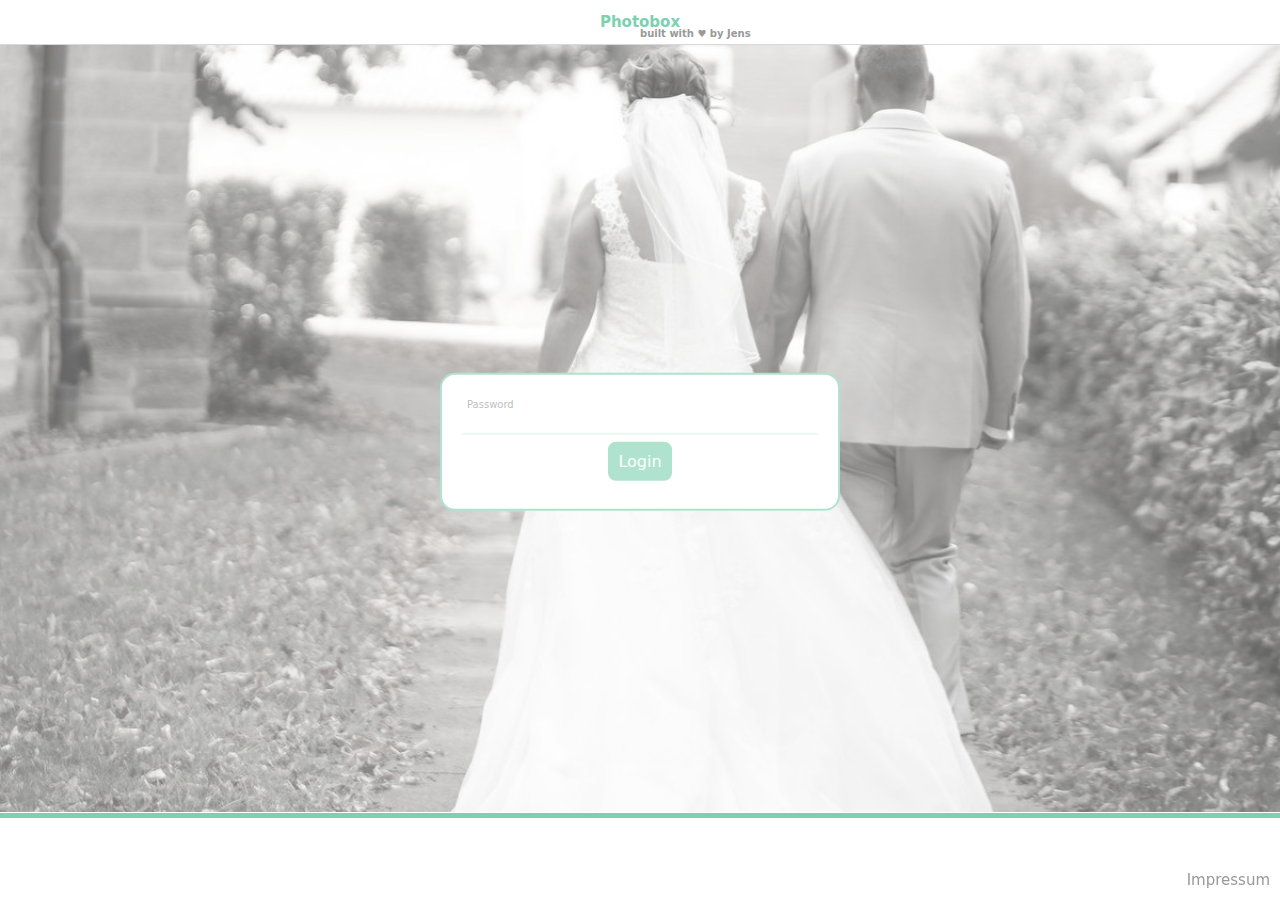
<file: gallery.html>
<!DOCTYPE html>
<html lang="de">

<head>
    <meta charset="UTF-8" />
    <title>Photobox Gallerie</title>
    <meta name="viewport" content="width=device-width, initial-scale=1.0, maximum-scale=1.0, user-scalable=no" />

    <meta name="theme-color" content="#ffffff" />
    <meta name="apple-mobile-web-app-status-bar-style" content="#ffffff" />
    <meta name="apple-mobile-web-app-title" content="Photobox App" />
    <link rel="icon" type="image/png" href="./manifest/180.png" />
    <link rel="apple-touch-icon" href="./manifest/180.png" />
    <meta name="mobile-web-app-capable" content="yes">

    <link rel="apple-touch-startup-image" href="./manifest/512.png" media="(device-width: 1024px) and (device-height: 1366px) and (-webkit-device-pixel-ratio: 2) and (orientation: portrait)" />
    <link rel="apple-touch-startup-image" href="./manifest/512.png" media="(device-width: 1024px) and (device-height: 1366px) and (-webkit-device-pixel-ratio: 2) and (orientation: landscape)" />
    <link rel="apple-touch-startup-image" href="./manifest/512.png" media="(device-width: 834px) and (device-height: 1194px) and (-webkit-device-pixel-ratio: 2) and (orientation: portrait)" />
    <link rel="apple-touch-startup-image" href="./manifest/512.png" media="(device-width: 834px) and (device-height: 1194px) and (-webkit-device-pixel-ratio: 2) and (orientation: landscape)" />
    <link rel="apple-touch-startup-image" href="./manifest/512.png" media="(device-width: 768px) and (device-height: 1024px) and (-webkit-device-pixel-ratio: 2) and (orientation: portrait)" />
    <link rel="apple-touch-startup-image" href="./manifest/512.png" media="(device-width: 768px) and (device-height: 1024px) and (-webkit-device-pixel-ratio: 2) and (orientation: landscape)" />
    <link rel="apple-touch-startup-image" href="./manifest/512.png" media="(device-width: 834px) and (device-height: 1112px) and (-webkit-device-pixel-ratio: 2) and (orientation: portrait)" />
    <link rel="apple-touch-startup-image" href="./manifest/512.png" media="(device-width: 834px) and (device-height: 1112px) and (-webkit-device-pixel-ratio: 2) and (orientation: landscape)" />
    <link rel="apple-touch-startup-image" href="./manifest/512.png" media="(device-width: 810px) and (device-height: 1080px) and (-webkit-device-pixel-ratio: 2) and (orientation: portrait)" />
    <link rel="apple-touch-startup-image" href="./manifest/512.png" media="(device-width: 810px) and (device-height: 1080px) and (-webkit-device-pixel-ratio: 2) and (orientation: landscape)" />
    <link rel="apple-touch-startup-image" href="./manifest/512.png" media="(device-width: 430px) and (device-height: 932px) and (-webkit-device-pixel-ratio: 3) and (orientation: portrait)" />
    <link rel="apple-touch-startup-image" href="./manifest/512.png" media="(device-width: 430px) and (device-height: 932px) and (-webkit-device-pixel-ratio: 3) and (orientation: landscape)" />
    <link rel="apple-touch-startup-image" href="./manifest/512.png" media="(device-width: 393px) and (device-height: 852px) and (-webkit-device-pixel-ratio: 3) and (orientation: portrait)" />
    <link rel="apple-touch-startup-image" href="./manifest/512.png" media="(device-width: 393px) and (device-height: 852px) and (-webkit-device-pixel-ratio: 3) and (orientation: landscape)" />
    <link rel="apple-touch-startup-image" href="./manifest/512.png" media="(device-width: 428px) and (device-height: 926px) and (-webkit-device-pixel-ratio: 3) and (orientation: portrait)" />
    <link rel="apple-touch-startup-image" href="./manifest/512.png" media="(device-width: 428px) and (device-height: 926px) and (-webkit-device-pixel-ratio: 3) and (orientation: landscape)" />
    <link rel="apple-touch-startup-image" href="./manifest/512.png" media="(device-width: 390px) and (device-height: 844px) and (-webkit-device-pixel-ratio: 3) and (orientation: portrait)" />
    <link rel="apple-touch-startup-image" href="./manifest/512.png" media="(device-width: 390px) and (device-height: 844px) and (-webkit-device-pixel-ratio: 3) and (orientation: landscape)" />
    <link rel="apple-touch-startup-image" href="./manifest/512.png" media="(device-width: 375px) and (device-height: 812px) and (-webkit-device-pixel-ratio: 3) and (orientation: portrait)" />
    <link rel="apple-touch-startup-image" href="./manifest/512.png" media="(device-width: 375px) and (device-height: 812px) and (-webkit-device-pixel-ratio: 3) and (orientation: landscape)" />
    <link rel="apple-touch-startup-image" href="./manifest/512.png" media="(device-width: 414px) and (device-height: 896px) and (-webkit-device-pixel-ratio: 3) and (orientation: portrait)" />
    <link rel="apple-touch-startup-image" href="./manifest/512.png" media="(device-width: 414px) and (device-height: 896px) and (-webkit-device-pixel-ratio: 3) and (orientation: landscape)" />
    <link rel="apple-touch-startup-image" href="./manifest/512.png" media="(device-width: 414px) and (device-height: 896px) and (-webkit-device-pixel-ratio: 2) and (orientation: portrait)" />
    <link rel="apple-touch-startup-image" href="./manifest/512.png" media="(device-width: 414px) and (device-height: 896px) and (-webkit-device-pixel-ratio: 2) and (orientation: landscape)" />
    <link rel="apple-touch-startup-image" href="./manifest/512.png" media="(device-width: 414px) and (device-height: 736px) and (-webkit-device-pixel-ratio: 3) and (orientation: portrait)" />
    <link rel="apple-touch-startup-image" href="./manifest/512.png" media="(device-width: 414px) and (device-height: 736px) and (-webkit-device-pixel-ratio: 3) and (orientation: landscape)" />
    <link rel="apple-touch-startup-image" href="./manifest/512.png" media="(device-width: 375px) and (device-height: 667px) and (-webkit-device-pixel-ratio: 2) and (orientation: portrait)" />
    <link rel="apple-touch-startup-image" href="./manifest/512.png" media="(device-width: 375px) and (device-height: 667px) and (-webkit-device-pixel-ratio: 2) and (orientation: landscape)" />
    <link rel="apple-touch-startup-image" href="./manifest/512.png" media="(device-width: 320px) and (device-height: 568px) and (-webkit-device-pixel-ratio: 2) and (orientation: portrait)" />
    <link rel="apple-touch-startup-image" href="./manifest/512.png" media="(device-width: 320px) and (device-height: 568px) and (-webkit-device-pixel-ratio: 2) and (orientation: landscape)" />

  <script type="module" crossorigin src="/assets/main-uMqY3zbo.js"></script>
  <link rel="stylesheet" crossorigin href="/assets/main-Br8s77Jo.css">
</head>

<body ontouchstart=""></body>

</html>
</file>
<file: assets/main-Br8s77Jo.css>
@charset "UTF-8";dialog.svelte-uawjjg.svelte-uawjjg{border-radius:.2em;border:none;padding:5px 20px}dialog.svelte-uawjjg.svelte-uawjjg::-ms-backdrop{background:#0000004d}dialog.svelte-uawjjg.svelte-uawjjg::backdrop{background:#0000004d}dialog.svelte-uawjjg>div.svelte-uawjjg{padding:1em}dialog[open].svelte-uawjjg.svelte-uawjjg{-webkit-animation:svelte-uawjjg-zoom .3s cubic-bezier(.34,1.56,.64,1);animation:svelte-uawjjg-zoom .3s cubic-bezier(.34,1.56,.64,1)}@-webkit-keyframes svelte-uawjjg-zoom{0%{-webkit-transform:scale(.95);transform:scale(.95)}to{-webkit-transform:scale(1);transform:scale(1)}}@keyframes svelte-uawjjg-zoom{0%{-webkit-transform:scale(.95);transform:scale(.95)}to{-webkit-transform:scale(1);transform:scale(1)}}dialog[open].svelte-uawjjg.svelte-uawjjg::-ms-backdrop{animation:svelte-uawjjg-fade .2s ease-out}dialog[open].svelte-uawjjg.svelte-uawjjg::backdrop{-webkit-animation:svelte-uawjjg-fade .2s ease-out;animation:svelte-uawjjg-fade .2s ease-out}@-webkit-keyframes svelte-uawjjg-fade{0%{opacity:0}to{opacity:1}}@keyframes svelte-uawjjg-fade{0%{opacity:0}to{opacity:1}}.svelte-tabs__tab.svelte-bcjkd5{border:none;border-bottom:2px solid transparent;color:#000;cursor:pointer;list-style:none;display:inline-block;padding:.5em .75em}.svelte-tabs__tab.svelte-bcjkd5:focus{outline:thin dotted}.svelte-tabs__selected.svelte-bcjkd5{border-bottom:2px solid #4F81E5;color:#4f81e5}.svelte-tabs__tab-list.svelte-10ei92u{border-bottom:1px solid #CCCCCC;margin:0;padding:0}.svelte-tabs__tab-panel.svelte-gnry81{margin-top:.5em}.row.svelte-1j3kgbd{display:flex;justify-content:center;touch-action:manipulation}button.svelte-1j3kgbd{-webkit-appearance:none;-moz-appearance:none;appearance:none;display:inline-block;text-align:center;vertical-align:baseline;cursor:pointer;line-height:1;-webkit-transform-origin:50% 50%;transform-origin:50% 50%;-webkit-user-select:none;-ms-user-select:none;user-select:none;background:var(--background, #eee);color:var(--color, #111);border:var(--border, none);border-radius:var(--border-radius, 2px);box-shadow:var(--box-shadow, none);flex:var(--flex, 1);font-family:var(--font-family, sans-serif);font-size:var(--font-size, 20px);font-weight:var(--font-weight, normal);height:var(--height, 3.5rem);margin:var(--margin, .125rem);opacity:var(--opacity, 1);text-transform:var(--text-transform, none);-webkit-tap-highlight-color:transparent}button.single.svelte-1j3kgbd{min-width:var(--min-width, 2rem)}button.active.svelte-1j3kgbd,button.svelte-1j3kgbd:active{background:var(--active-background, #ccc);border:var(--active-border, none);box-shadow:var(--active-box-shadow, none);color:var(--active-color, #111);opacity:var(--active-opacity, 1);-webkit-transform:var(--active-transform, none);transform:var(--active-transform, none)}button.key--Space.svelte-1j3kgbd{width:var(--space-width, 20%);flex:var(--space-flex, 3)}button.key--Page0.svelte-1j3kgbd,button.key--Page1.svelte-1j3kgbd,button.key--Shift.svelte-1j3kgbd,button.key--Backspace.svelte-1j3kgbd,button.key--Enter.svelte-1j3kgbd{flex:var(--special-flex, 1.5)}.page.svelte-1j3kgbd{display:none}.page.visible.svelte-1j3kgbd{display:block}.svelte-keyboard svg{stroke-width:var(--stroke-width, 2px);vertical-align:middle}html{font-family:system-ui,-apple-system,BlinkMacSystemFont,Segoe UI,Roboto,Oxygen,Ubuntu,Cantarell,Fira Sans,Droid Sans,Helvetica Neue,Lucida Grande,sans-serif;font-size:62.5%}body{font-size:1.5rem;font-weight:500;line-height:130%;color:#3a3a3b}.lds-ellipsis{color:var(--primary-color, #7bd1b0)}.lds-ellipsis,.lds-ellipsis div{box-sizing:border-box}.lds-ellipsis{display:inline-block;position:relative;width:80px;height:80px}.lds-ellipsis div{position:absolute;top:33.33333px;width:13.33333px;height:13.33333px;border-radius:50%;background:currentColor;-webkit-animation-timing-function:cubic-bezier(0,1,1,0);animation-timing-function:cubic-bezier(0,1,1,0)}.lds-ellipsis div:nth-child(1){left:8px;-webkit-animation:lds-ellipsis1 .6s infinite;animation:lds-ellipsis1 .6s infinite}.lds-ellipsis div:nth-child(2){left:8px;-webkit-animation:lds-ellipsis2 .6s infinite;animation:lds-ellipsis2 .6s infinite}.lds-ellipsis div:nth-child(3){left:32px;-webkit-animation:lds-ellipsis2 .6s infinite;animation:lds-ellipsis2 .6s infinite}.lds-ellipsis div:nth-child(4){left:56px;-webkit-animation:lds-ellipsis3 .6s infinite;animation:lds-ellipsis3 .6s infinite}@-webkit-keyframes lds-ellipsis1{0%{-webkit-transform:scale(0);transform:scale(0)}to{-webkit-transform:scale(1);transform:scale(1)}}@keyframes lds-ellipsis1{0%{-webkit-transform:scale(0);transform:scale(0)}to{-webkit-transform:scale(1);transform:scale(1)}}@-webkit-keyframes lds-ellipsis3{0%{-webkit-transform:scale(1);transform:scale(1)}to{-webkit-transform:scale(0);transform:scale(0)}}@keyframes lds-ellipsis3{0%{-webkit-transform:scale(1);transform:scale(1)}to{-webkit-transform:scale(0);transform:scale(0)}}@-webkit-keyframes lds-ellipsis2{0%{-webkit-transform:translate(0,0);transform:translate(0)}to{-webkit-transform:translate(24px,0);transform:translate(24px)}}@keyframes lds-ellipsis2{0%{-webkit-transform:translate(0,0);transform:translate(0)}to{-webkit-transform:translate(24px,0);transform:translate(24px)}}@-webkit-keyframes fade-in-move-down{0%{opacity:0;-webkit-transform:translateY(-3rem);transform:translateY(-3rem)}to{opacity:1;-webkit-transform:translateY(0);transform:translateY(0)}}@keyframes fade-in-move-down{0%{opacity:0;-webkit-transform:translateY(-3rem);transform:translateY(-3rem)}to{opacity:1;-webkit-transform:translateY(0);transform:translateY(0)}}@keyframes fadeIn{0%{opacity:0}to{opacity:1}}@-webkit-keyframes slipIn{0%{opacity:.5;-webkit-transform:translateY(-100%);transform:translateY(-100%)}to{opacity:1;-webkit-transform:translateY(0);transform:translateY(0)}}@keyframes slipIn{0%{opacity:.5;-webkit-transform:translateY(-100%);transform:translateY(-100%)}to{opacity:1;-webkit-transform:translateY(0);transform:translateY(0)}}@-webkit-keyframes slideInLeft{0%{opacity:.5;-webkit-transform:translateX(-100%);transform:translate(-100%)}to{opacity:1;-webkit-transform:translateY(0);transform:translateY(0)}}@keyframes slideInLeft{0%{opacity:.5;-webkit-transform:translateX(-100%);transform:translate(-100%)}to{opacity:1;-webkit-transform:translateY(0);transform:translateY(0)}}@-webkit-keyframes slideInRight{0%{opacity:.5;-webkit-transform:translateX(100%);transform:translate(100%)}to{opacity:1;-webkit-transform:translateY(0);transform:translateY(0)}}@keyframes slideInRight{0%{opacity:.5;-webkit-transform:translateX(100%);transform:translate(100%)}to{opacity:1;-webkit-transform:translateY(0);transform:translateY(0)}}@-webkit-keyframes spinning{0%{-webkit-transform:rotateZ(0);transform:rotate(0)}to{-webkit-transform:rotateZ(360deg);transform:rotate(360deg)}}@keyframes spinning{0%{-webkit-transform:rotateZ(0);transform:rotate(0)}to{-webkit-transform:rotateZ(360deg);transform:rotate(360deg)}}html{box-sizing:border-box;scroll-behavior:smooth}*,*:after,*:before{box-sizing:inherit}html,body{position:relative;width:100%;height:100%}@media screen and (-webkit-min-device-pixel-ratio: 2),screen and (min-resolution: 2dppx){body{-moz-osx-font-smoothing:grayscale;-webkit-font-smoothing:antialiased}}body{color:#262626;margin:0;padding:0;background-color:#fff;box-sizing:border-box;display:flex;flex-direction:column;justify-content:space-between;-webkit-tap-highlight-color:transparent}.fadein{-webkit-animation:.5s ease-out 0s 1 fadeIn;animation:.5s ease-out 0s 1 fadeIn}.wrapper{max-width:100%}.capitalize{text-transform:capitalize}.hidden{visibility:hidden}.big{font-size:7em;font-weight:700}a:any-link,.navlink{text-decoration:none;color:inherit}h1,h2,h3,h4,h5,h6{color:var(--primary-color, #7bd1b0)!important;margin:0}p{margin:0 0 1em;-ms-hyphens:none;-webkit-hyphens:none;hyphens:none}q{quotes:"»" "«" "›" "‹"}q:lang(fr){quotes:"«" "»" "‹" "›"}q:lang(en){quotes:"“" "”" "‘" "’"}q:lang(ch){quotes:"» " " «" "› " " ‹"}blockquote{margin:0;padding:0}ul,li{margin:0;padding:0;list-style-type:none}ul.list{margin-bottom:1em}ul.list li{margin:0 0 0 1em;list-style-type:square}dl,dt,dd{padding:0;margin:0}label{display:block}input,button,select,textarea{font-family:inherit;font-size:inherit;-webkit-padding:.4em 0;padding:.4em;margin:0 0 .5em;box-sizing:border-box;border:1px solid #ccc;border-radius:2px}input:disabled{color:#ccc}button,.btn{outline:none;background-color:var(--primary-color, #7bd1b0);border:none;color:#fff;padding:10px;text-align:center;text-decoration:none;display:inline-block;font-size:16px;border-radius:8px}button:disabled{background-color:#cecece;color:#999}button:not(:disabled):active{background-color:#ddd}button:focus{border-color:#666}header,main,nav{text-align:center;padding:1em;width:100%;margin:0 auto;background-color:#fff}main{position:fixed;top:0;left:0;height:100%;max-height:calc(100% - 88px);padding:45px 0 0;font-size:1em;-webkit-animation:fade-in-move-down .7s;animation:fade-in-move-down .7s;overflow:hidden}@media (orientation: landscape){main{max-height:calc(100% - 62px)!important}}@media (orientation: portrait){main{max-height:calc(100% - 53px)!important}}main section[name=Slideshow]{position:relative;padding-top:0;height:100%}main section[name=Slideshow] swiper-container{position:relative;height:100%}nav{padding:1em 0}h1{color:#ff3e00;text-transform:uppercase;font-size:4em;font-weight:100}.slide_content p.small{font-size:1em}.grouped{display:flex;flex-direction:row;justify-content:space-between;align-items:end;gap:1em}@media (orientation: portrait){.grouped{flex-wrap:wrap;align-items:start}}.float-right{float:right}.green{color:var(--primary-color, #7bd1b0)!important}.loginBtn,.loginBtn:focus{color:var(--primary-color, #7bd1b0);border-color:var(--primary-color, #7bd1b0);border:1px solid;background-color:#fff;border-radius:50%;width:50px;height:50px;padding:0;text-align:center;font-size:20px}.loginBtn:not(:disabled):active{color:#fff;background-color:var(--primary-color, #7bd1b0)}.loginPwContainer{height:50px;padding:5px;display:grid;grid-template-columns:1fr 60px;-webkit-column-gap:25px;-moz-column-gap:25px;column-gap:25px;text-align:right;margin-bottom:20px}.loginPwContainer .loginBtn,.loginPwContainer .loginBtn:focus{width:40px!important;height:40px!important;margin:0!important}.loginPassword{color:var(--primary-color, #7bd1b0);font-size:24px;height:24px;padding-top:15px}.svelte-tabs__selected{border-bottom:2px solid var(--primary-color, #7bd1b0)!important;color:var(--primary-color, #7bd1b0)!important}.svelte-tabs__tab:focus{outline:none!important}.checkbox:checked:before{background-color:var(--primary-color, #7bd1b0)!important}.checkbox:disabled:before{background-color:#999!important}.error,.warning,.info,.success{position:relative;padding:.75rem 1.25rem;margin-bottom:1rem;border:1px solid transparent;border-radius:.25rem;width:100%}.error{color:#721c24;background-color:#f8d7da;border-color:#f5c6cb}.warning{color:#856404;background-color:#fff3cd;border-color:#ffeeba}.info{color:#004085;background-color:#cce5ff;border-color:#b8daff}.success{color:#155724;background-color:#d4edda;border-color:#c3e6cb}.configLine{display:flex;width:50%}.pointer:hover{cursor:pointer}.configPlaceholder{font-size:10px;opacity:.5;padding-left:5px;justify-self:left}.checkboxLink{margin-top:2px;margin-bottom:2px}.no-margin{margin:0!important}.no-padding{padding:0!important}.switch{position:relative;display:inline-block;width:30px;height:17px}.switch input{opacity:0;width:0;height:0}.slider{position:absolute;cursor:pointer;top:0;left:0;right:0;bottom:0;background-color:#ccc;transition:.4s}.slider:before{position:absolute;content:"";height:13px;width:13px;left:2px;bottom:2px;background-color:#fff;transition:.4s}input:checked+.slider{background-color:var(--primary-color, #7bd1b0)}input:disabled+.slider{background-color:#999!important}input:focus+.slider{box-shadow:0 0 1px var(--primary-color, #7bd1b0)}input:checked+.slider:before{-webkit-transform:translateX(13px);transform:translate(13px)}.slider.round{border-radius:17px}.slider.round:before{border-radius:50%}.countdownBackground{width:100%;height:100%;background-color:#fff;opacity:.8;position:absolute}.screensaver{z-index:999}.liveviewCameraTriggerContainer{position:absolute;width:100%;bottom:5px}.cameraBtn{position:relative;bottom:25px;z-index:900;width:120px;height:120px;border-radius:60px}.cameraBtn:before{content:"";position:absolute;top:50%;left:50%;margin-right:-50%;-webkit-transform:translate(-50%,-50%);transform:translate(-50%,-50%);width:80px;height:80px;background-size:contain;background-position:center;background-repeat:no-repeat;background-image:url([data-uri]);-webkit-filter:brightness(0) saturate(100%) invert(100%) sepia(0%) saturate(7488%) hue-rotate(119deg) brightness(108%) contrast(90%);filter:brightness(0) saturate(100%) invert(100%) sepia(0%) saturate(7488%) hue-rotate(119deg) brightness(108%) contrast(90%)}.downloadBtn{padding-left:50px}.downloadBtn:before{content:"";position:absolute;top:50%;left:25px;-webkit-transform:translate(-50%,-50%);transform:translate(-50%,-50%);width:30px;height:30px;background-size:contain;background-position:center;background-repeat:no-repeat;background-image:url([data-uri]);-webkit-filter:brightness(0) saturate(100%) invert(100%) sepia(0%) saturate(7488%) hue-rotate(119deg) brightness(108%) contrast(90%);filter:brightness(0) saturate(100%) invert(100%) sepia(0%) saturate(7488%) hue-rotate(119deg) brightness(108%) contrast(90%)}.screensaverBackground{width:100%;height:100%;background-color:#000;opacity:.8;position:absolute}.sleepIcon{width:100px;height:100px;background-position:50% 50%;background-size:contain;background-repeat:no-repeat;background-image:url([data-uri])}.sleepInfo{margin-top:80px;margin-left:15px;color:#fff;font-size:14pt}.checkbox-round{width:1.3em;height:1.3em;background-color:#fff;border-radius:50%;vertical-align:middle;border:1px solid var(--primary-color, #7bd1b0);-moz-appearance:none;appearance:none;-webkit-appearance:none;outline:none;cursor:pointer}.checkbox-round:checked{background-color:var(--primary-color, #7bd1b0)}.roundCheckbox{position:relative}.roundCheckbox label{background-color:#fff;border:1px solid var(--primary-color, #7bd1b0);border-radius:50%;cursor:pointer;height:20px;left:0;position:absolute;top:0;width:20px}.roundCheckbox label:after{border:2px solid #FFF;border-top:none;border-right:none;content:"";height:7px;left:4px;opacity:0;position:absolute;top:4px;-webkit-transform:rotate(-45deg);transform:rotate(-45deg);width:10px}.roundCheckbox input[type=checkbox]{visibility:hidden}.roundCheckbox input[type=checkbox]:checked+label{background-color:var(--primary-color, #7bd1b0);border-color:var(--primary-color, #7bd1b0)}.roundCheckbox input[type=checkbox]:checked+label:after{opacity:1}.liveViewImg{height:100%;width:100%;max-height:calc(100vh - 105px)}.liveViewSpan{display:block;background-position:center;background-repeat:no-repeat;width:1085px;height:100%;position:absolute;top:50%;left:50%;margin-right:-50%;-webkit-transform:translate(-50%,-50%);transform:translate(-50%,-50%)}.sublineTitle{color:#999;position:absolute;bottom:1px;font-size:10px}.version{color:#999;font-size:10px}.progressBarContainer{background-color:#bebebe;border-radius:15px}.progressBarContainer .progressBar{background-color:var(--primary-color, #7bd1b0);border-radius:15px}.progressBarContainer .progressBarPercent{position:absolute;color:#fff;bottom:0;left:50%;-webkit-transform:translate(-50%,0%);transform:translate(-50%);font-size:smaller}@media only screen and (max-width: 600px){.errorContainer{width:90%;grid-template-columns:auto!important;height:auto!important}.errorContainer .errorImgContainer{height:200px!important;width:110%!important}.errorContainer .errorTxtContainer{margin-top:20px!important}}@media only screen and (max-height: 450px){.errorContainer{height:80%!important;width:50%;grid-template-columns:auto!important}.errorContainer .errorImgContainer{height:150px!important;width:110%!important}.errorContainer .errorTxtContainer{margin-top:20px!important}}.errorContainer{height:250px;overflow:hidden;border-radius:15px;border:2px solid #f5c6cb;display:grid;grid-column-gap:10px;grid-template-columns:auto auto}.errorContainer .errorImgContainer{height:110%;margin:-5%;background-image:url(/images/closed.jpg);background-size:cover;background-position:center;width:300px}.errorContainer .errorTxtContainer{padding:15px;display:table}.errorContainer .errorTxtContainer .errorTxt{display:table-cell;vertical-align:middle}.errorContainer img{width:100%;opacity:.85}.errorContainer h2{color:#721c24!important}.errorContainer p{-ms-hyphens:none;-webkit-hyphens:none;hyphens:none;margin-top:15px;color:#3a3a3b}.systemButtonRow{display:grid;grid-template-columns:1fr 1fr 1fr;text-align:center;-webkit-column-gap:25px;-moz-column-gap:25px;column-gap:25px}.systemButtonRow button{width:100%;cursor:pointer}.p-relative{position:relative}.buttonIcon{width:40px;height:40px;position:absolute;left:0;top:0;background-position:10px 9px;background-size:20px;background-repeat:no-repeat;-webkit-filter:brightness(0) saturate(100%) invert(100%) sepia(0%) saturate(7495%) hue-rotate(175deg) brightness(104%) contrast(100%);filter:brightness(0) saturate(100%) invert(100%) sepia(0%) saturate(7495%) hue-rotate(175deg) brightness(104%) contrast(100%)}.restartIcon{background-image:url([data-uri])}.shutdownIcon{background-image:url([data-uri])}.updateIcon{background-image:url([data-uri])}.refreshIcon{background-image:url([data-uri])}.trashIcon{background-image:url([data-uri])}.saveIcon{background-image:url([data-uri])}@-webkit-keyframes fadeIn{0%{opacity:0}to{opacity:100}}@keyframes fadeIn{0%{opacity:0}to{opacity:100}}.d-none{display:none!important}.settingsHideContainer{cursor:pointer;top:-10px;left:-50px;display:block;width:200%!important;height:200%!important;background-color:#fff;position:absolute;-webkit-animation:fadeIn 3s;animation:fadeIn 3s;-webkit-animation-fill-mode:forwards;animation-fill-mode:forwards}.refreshWifiLink{font-size:large;cursor:pointer;margin:10px 5px;display:block}.wifiList{overflow:scroll;height:100px!important;width:300px;border:1px solid var(--primary-color, #7bd1b0)}.ipAdress{font-size:12px}.animationCounterIcon{background-position-y:7px!important;background-image:url([data-uri])}.photoCounterIcon{background-position-y:12px!important;background-image:url([data-uri])}.counterBtn{width:100px;text-align:end}.folderCheck{display:grid;grid-template-columns:auto 25px;-webkit-column-gap:10px;-moz-column-gap:10px;column-gap:10px;position:relative}.folderCheck .checkmark{position:absolute;bottom:15px;right:10px}.overflow-scroll{overflow:scroll}@media screen and (max-width: 600px){.hideOnMobile{display:none}}.impressumContainer{vertical-align:middle;position:absolute;bottom:10px;right:10px;z-index:999}.impressumContainer a,.impressumContainer a:visited{color:#999;text-decoration:none}.impressum{width:80%;overflow:auto;height:calc(100% - 81px);margin:10px;text-align:left}.text-left{text-align:left}.m-5{margin:5px}.p-10{padding:10px}.w-100{width:100%!important}.h-100{height:100%!important}header{padding:12px 1em;position:fixed;top:0;left:0;width:100%;z-index:2;height:45px;border-bottom:1px solid hsl(0,0%,85%);display:flex;flex-direction:column;justify-content:flex-end}header ul{margin:0;padding:0;display:flex;flex-direction:row;justify-content:space-between;color:var(--primary-color, #7bd1b0)}header ul li{text-align:center;font-weight:700}header ul li a:any-link,header ul li .navlink{color:inherit;position:relative;display:block;cursor:pointer;color:#595959!important}header ul li a:any-link:before,header ul li .navlink:before{content:"";position:absolute;top:50%;width:1em;height:1em;background-size:contain;background-repeat:no-repeat;background-position:top right}header ul li a:hover{text-decoration:none}header ul li:first-child{text-align:left}header ul li:first-child a:any-link.chevron{padding-left:1em}header ul li:first-child a:any-link.chevron:before{left:0;-webkit-transform:rotate(180deg) translate(0,50%);transform:rotate(180deg) translateY(50%)}header ul li:last-child{text-align:right}header ul li:last-child a:any-link.chevron{padding-right:1em}header ul li:last-child a:any-link.chevron:before{right:0;-webkit-transform:rotate(0) translate(0,-50%);transform:rotate(0) translateY(-50%)}.navlink{color:inherit;position:relative;display:block}.navlink:before{content:"";position:absolute;top:50%;width:1em;height:1em;background-size:contain;background-repeat:no-repeat;background-position:top right}.navlink.settings:before{left:-18px;top:3px;-webkit-filter:grayscale(100%) opacity(80%);filter:grayscale(100%) opacity(80%);background-image:url([data-uri])}.navlink.logout:before{left:-18px;top:3px;-webkit-filter:grayscale(100%) opacity(80%);filter:grayscale(100%) opacity(80%);background-image:url([data-uri])}.navlink.settings,.navlink.logout{cursor:pointer;color:#595959!important}nav{height:88px;display:flex;flex-direction:row;justify-content:space-around;position:fixed;bottom:0;left:0;background-color:#fff;border-top:1px solid white}@media (hover: none){nav{position:fixed;width:100%;z-index:1;bottom:0;left:0}}@media (hover: none) and (orientation: landscape){nav{zoom:.7}}@media (hover: none) and (orientation: portrait){nav{zoom:.6}}nav:before{content:"";height:5px;width:100%;position:absolute;top:0;left:0;background-color:var(--primary-color, #7bd1b0);background:var(--primary-color, #7bd1b0)}nav ul{display:flex;flex-direction:row;justify-content:space-around;width:100%;align-items:flex-end;gap:.4em}nav ul li{flex-basis:33%;height:105%;line-height:100%}nav ul li .navlink:hover{cursor:pointer}nav ul li a:any-link,nav ul li .navlink{display:flex;flex-direction:row;justify-content:center;align-items:flex-end;position:relative;text-align:center;height:100%;color:#666;font-weight:700}nav ul li a:any-link:before,nav ul li .navlink:before{position:absolute;content:"";top:0;left:50%;-webkit-transform:translateX(-50%);transform:translate(-50%);width:36px;height:36px;background-position:50% 50%;background-size:contain;background-repeat:no-repeat;-webkit-filter:brightness(0) saturate(100%) invert(37%) sepia(78%) saturate(0%) hue-rotate(13deg) brightness(92%) contrast(98%);filter:brightness(0) saturate(100%) invert(37%) sepia(78%) saturate(0%) hue-rotate(13deg) brightness(92%) contrast(98%)}nav ul li a:any-link.video:before,nav ul li .navlink.video:before{background-image:url([data-uri])}nav ul li a:any-link.camera:before,nav ul li .navlink.camera:before{background-image:url([data-uri])}nav ul li a:any-link.play:before,nav ul li .navlink.play:before{background-image:url([data-uri])}nav ul li a:any-link.usb:before,nav ul li .navlink.usb:before{background-image:url([data-uri])}nav ul li a:any-link.replay:before,nav ul li .navlink.replay:before{background-image:url([data-uri])}nav ul li a:any-link.send:before,nav ul li .navlink.send:before{background-image:url([data-uri])}nav ul li a:any-link.download:before,nav ul li .navlink.download:before{background-image:url([data-uri])}nav ul li a:any-link.about:before,nav ul li .navlink.about:before{background-image:url([data-uri])}nav ul li a:any-link.back:before,nav ul li .navlink.back:before{background-image:url([data-uri])}nav ul li a:any-link.pages:before,nav ul li .navlink.pages:before{background-image:url([data-uri])}nav ul li a:any-link.forward:before,nav ul li .navlink.forward:before{background-image:url([data-uri])}nav ul li a:any-link.active,nav ul li .navlink.active{color:var(--primary-color, #7bd1b0)}nav ul li a:any-link.active:before,nav ul li .navlink.active:before{-webkit-filter:var(--primary-color-filter, brightness(0) saturate(100%) invert(71%) sepia(27%) saturate(460%) hue-rotate(105deg) brightness(100%) contrast(96%));filter:var(--primary-color-filter, brightness(0) saturate(100%) invert(71%) sepia(27%) saturate(460%) hue-rotate(105deg) brightness(100%) contrast(96%))}.center{position:absolute;top:50%;left:50%;-webkit-transform:translate(-50%,-50%);transform:translate(-50%,-50%)}.countdown{background-color:var(--primary-color, #7bd1b0);width:250px;height:250px;border-radius:50%}.countdown h1{color:#fff!important;font-size:120px;font-weight:700}.flashlight{background-color:#f2efa3;width:100%;height:100%;position:absolute;z-index:9999;display:none}.q-input{display:grid}.title{font-size:10px;opacity:.5;padding-left:5px;justify-self:left}.field{--uiFieldPlaceholderColor:var(--fieldPlaceholderColor, #767676)}.field__input{background-color:transparent;border-radius:0;border:none;appearance:none;-webkit-appearance:none;-moz-appearance:none;font-family:inherit;font-size:1em}.field__input:focus::-webkit-input-placeholder{color:var(--uiFieldPlaceholderColor)}.field__input:focus::-moz-placeholder{color:var(--uiFieldPlaceholderColor);opacity:1}.a-field{display:inline-block}.a-field__input{display:block;box-sizing:border-box;width:100%}.a-field__input:focus{outline:none}.a-field{--uiFieldHeight:var(--fieldHeight, 25px);--uiFieldBorderWidth:var(--fieldBorderWidth, 2px);--uiFieldBorderColor:var(--fieldBorderColor);--uiFieldFontSize:var(--fieldFontSize, 1em);--uiFieldHintFontSize:var(--fieldHintFontSize, 1em);--uiFieldPaddingRight:var(--fieldPaddingRight, 15px);--uiFieldPaddingBottom:var(--fieldPaddingBottom, 15px);--uiFieldPaddingLeft:var(--fieldPaddingLeft, 15px);position:relative;box-sizing:border-box;font-size:var(--uiFieldFontSize)}.a-field__input{height:var(--uiFieldHeight);padding:0 var(--uiFieldPaddingRight) 0 var(--uiFieldPaddingLeft);border-bottom:var(--uiFieldBorderWidth) solid var(--uiFieldBorderColor)}.a-field_a1 .a-field__input{transition:border-color .2s ease-out;will-change:border-color}.a-field_a1 .a-field__input:focus{border-color:var(--primary-color, #7bd1b0)}.field{--fieldBorderColor:rgb(from var(--primary-color) r g b / .25);--fieldBorderColorActive:rgb(from var(--primary-color) r g b / .5)}.range{position:relative;flex:1}.range__wrapper{min-width:100%;position:relative;padding:.5rem;box-sizing:border-box;outline:none}.range__wrapper:focus-visible>.range__track{box-shadow:0 0 0 2px #fff,0 0 0 3px var(--track-focus, var(--primary-color, #7bd1b0))}.range__track{height:6px;background-color:var(--track-bgcolor, #d0d0d0);border-radius:999px}.range__track--highlighted{background-color:var(--track-highlight-bgcolor, var(--primary-color, #7bd1b0));background:var(--track-highlight-bg, linear-gradient(90deg, rgb(from var(--primary-color) r g b/.2), var(--primary-color, #7bd1b0)));width:0;height:6px;position:absolute;border-radius:999px}.range__thumb{display:flex;align-items:center;justify-content:center;position:absolute;width:20px;height:20px;background-color:var(--thumb-bgcolor, white);cursor:pointer;border-radius:999px;margin-top:-8px;transition:box-shadow .1s;-webkit-user-select:none;-ms-user-select:none;user-select:none;box-shadow:var(--thumb-boxshadow, 0 1px 1px 0 rgba(0, 0, 0, .14), 0 0px 2px 1px rgba(0, 0, 0, .2))}.range__thumb--holding{box-shadow:0 1px 1px #00000024,0 1px 2px 1px #0003,0 0 0 6px rgb(from var(--primary-color) r g b/.5)}.range__tooltip{pointer-events:none;position:absolute;top:-33px;color:var(--tooltip-text, #FFF);width:38px;padding:4px 0;border-radius:4px;text-align:center;background-color:var(--tooltip-bgcolor, linear-gradient(90deg, rgb(from var(--primary-color) r g b/.2), var(--primary-color, #7bd1b0)));background:var(--tooltip-bg, linear-gradient(45deg, rgb(from var(--primary-color) r g b/.6), var(--primary-color, #7bd1b0)))}.range__tooltip:after{content:"";display:block;position:absolute;height:7px;width:7px;background-color:var(--tooltip-bgcolor, var(--primary-color, #7bd1b0));bottom:-3px;left:calc(50% - 3px);clip-path:polygon(0% 0%,100% 100%,0% 100%);-webkit-transform:rotate(-45deg);transform:rotate(-45deg);border-radius:0 0 0 3px}.galleryContainer{position:relative;display:flex;width:100%;height:calc(100% - 25px);justify-content:center;margin:10px 0;overflow:scroll}@media (orientation: portrait){.galleryContainer .gallery{grid-template-columns:100%!important;grid-template-rows:repeat(12,30%)!important;row-gap:20px!important;padding-bottom:25px!important}}@media (orientation: landscape) and (max-width: 900px){.galleryContainer .gallery{grid-template-columns:50% 50%!important;grid-template-rows:repeat(6,45%)!important;row-gap:20px!important}}.galleryContainer .gallery{width:80%;height:100%;display:grid;grid-template-columns:25% 25% 25% 25%;grid-template-rows:repeat(3,30%);-webkit-column-gap:15px;-moz-column-gap:15px;column-gap:15px;row-gap:10px;justify-content:center}.galleryContainer .gallery .imageContainer{cursor:pointer}.galleryContainer .gallery .imageContainer img{-o-object-fit:cover;object-fit:cover;border-radius:10px;width:auto;max-width:100%;height:100%}.galleryContainer .gallery .imageContainer p{position:relative;background-color:#0000004d;color:#fff;font-size:small;left:calc(50% - 80px);bottom:25px;padding:0 15px;width:160px;border-top-left-radius:10px;border-top-right-radius:10px}.modalContainer{position:fixed;top:0;height:100%;width:100%;display:none}.imgModal{display:none;position:inherit;z-index:1;width:100%;height:100%;background-color:#000;background-color:#0006}.imgModal .modalButtons{position:absolute;cursor:pointer;bottom:0;background-color:#fff;border-radius:50%;padding:10px;width:50px;height:50px}.imgModal .modalButtons.left{left:0}.imgModal .modalButtons.right{right:0}.imgModal .modalButtons.close{right:-10px;top:-10px}.imgModal .modalButtons .icon{display:block;width:40px;height:40px;background-position:center;background-repeat:no-repeat;background-size:cover;-webkit-filter:brightness(0) saturate(100%) invert(37%) sepia(78%) saturate(0%) hue-rotate(13deg) brightness(92%) contrast(98%);filter:brightness(0) saturate(100%) invert(37%) sepia(78%) saturate(0%) hue-rotate(13deg) brightness(92%) contrast(98%)}.imgModal .modalButtons .icon.back{background-image:url([data-uri])}.imgModal .modalButtons .icon.forward{background-image:url([data-uri])}.imgModal .modalButtons .icon.closeBtn{background-image:url([data-uri])}.imgModal .modalButtons .icon.closeBtn:hover,.imgModal .modalButtons .icon.forward:hover,.imgModal .modalButtons .icon.back:hover{-webkit-filter:var(--primary-color-filter, brightness(0) saturate(100%) invert(71%) sepia(27%) saturate(460%) hue-rotate(105deg) brightness(100%) contrast(96%));filter:var(--primary-color-filter, brightness(0) saturate(100%) invert(71%) sepia(27%) saturate(460%) hue-rotate(105deg) brightness(100%) contrast(96%))}@media (orientation: portrait){.imgModal .modal-content{height:-webkit-fit-content!important;height:-moz-fit-content!important;height:fit-content!important}}@media (orientation: landscape) and (max-width: 900px){.imgModal .modal-content{position:fixed!important;height:calc(100% - 150px)!important}}@media (orientation: landscape) and (min-width: 901px){.imgModal .modal-content{position:fixed!important;height:calc(100% - 200px)!important}}.imgModal .modal-content{position:relative;background-color:#fefefe;margin:auto;padding:20px;border:1px solid #888;width:-webkit-fit-content;width:-moz-fit-content;width:fit-content;height:calc(100% - 40px)}.imgModal .modal-content img{-o-object-fit:cover;object-fit:cover;height:100%;width:auto}@media (orientation: portrait){.imgModal .modal-content img{height:auto;width:100%}}.galleryLogin{background-color:#fff;border:2px solid var(--primary-color, #7bd1b0);border-radius:15px;width:400px;max-width:90%;padding:20px;opacity:1}.galleryLoginContainer{position:relative!important;width:100%;height:100%;margin:0;background-image:url(../images/gallery_background.jpg);background-repeat:no-repeat;background-size:cover;background-position:center;opacity:.6}
</file>
